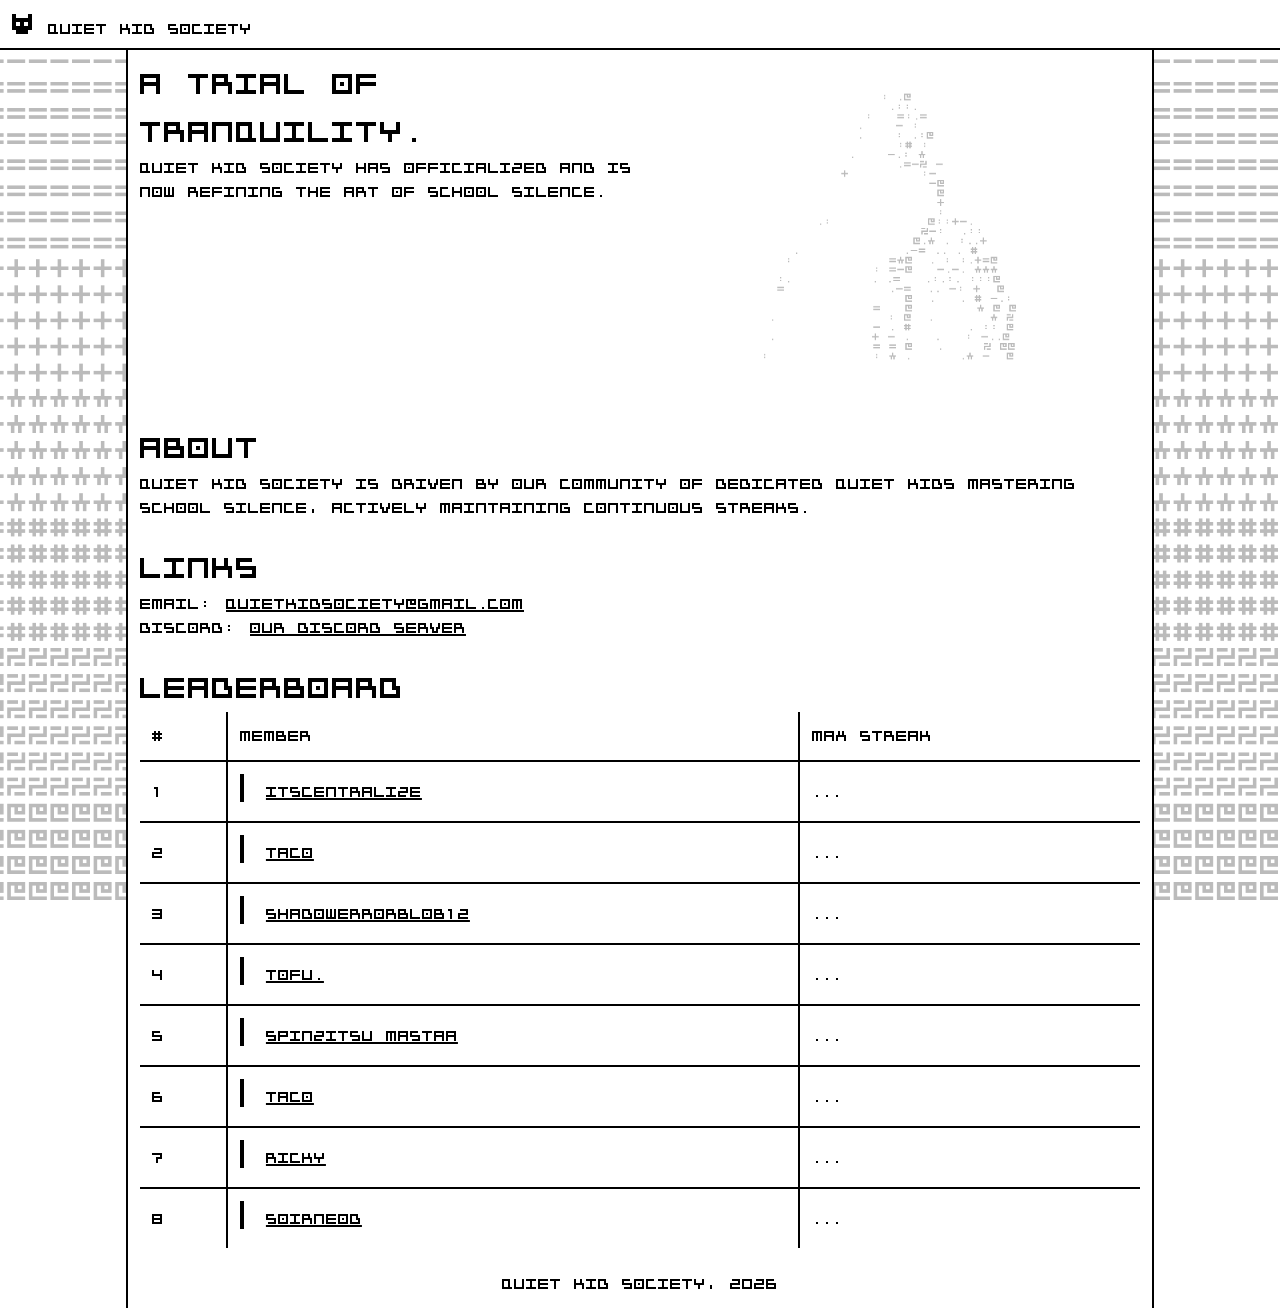
<file: index.html>
<!DOCTYPE html>
<html lang="en">
<head>
  <meta charset="UTF-8">
  <meta name="viewport" content="width=device-width, initial-scale=1.0">
  <title>Quiet Kid Society</title>
  <link rel="stylesheet" href="style.css">
  <link id="qksFavicon" rel="shortcut icon" href="assets/qks_favicon.ico" type="image/x-icon">
  <link id="qksFavicon" rel="shortcut icon" href="assets/qks_favicon_light.ico" type="image/x-icon" media="(prefers-color-scheme: light)">
  <script src="lib.js"></script>
  <script src="db.js"></script>
</head>
<body>
  <div id="qksBackdrop"></div>
  <div id="qksNav">
    <div class="qksSplit" style="width: calc(100% - 24px)">
      <div style="flex-direction: row; text-align: left;">
        <big>&#xeeee;</big>
        <span id="qksTitle"> &ZeroWidthSpace; Quiet Kid Society </span>
      </div>
      <div style="text-align: right;"></div>
    </div>
  </div>
  <div id="qksContent">
    <br> <br>
    <div class="qksSplit">
      <div>
        <big>A trial of tranquility.</big>
        <br>
        Quiet Kid Society has officialized and is now refining the art of school silence.
        <br>
      </div>
      <div>
        <img id="qksBanner" src="assets/qks_banner.png" width="100%">
      </div>
    </div>
    <br>
    <big>About</big>
    <div id="qksAbout">
      Quiet Kid Society is driven by our community of dedicated quiet kids mastering school silence,
      actively maintaining continuous streaks.
    </div>
    <br>
    <big>Links</big>
    <br>
    Email: <a href="mailto:quietkidsociety@gmail.com">quietkidsociety@gmail.com</a>
    <br>
    Discord: <a href="https://discord.gg/Up8mSHeNgU">our Discord server</a>
    <br> <br>
    <big>Leaderboard</big>
    <div id="qksLeaderboard">
      <table id="qksLeaderboardTable"></table>
      <script>
        const qksLeaderboardTable = document.getElementById("qksLeaderboardTable");
        const qksLeaderboardTableTimer = document.getElementsByClassName("qksLeaderboardTableTimer");
        let qksLeaderboardTableMembers = [];
        function qksLeaderboardTableInit() {
          qksLeaderboardTableMembers = [];
          let qksLeaderboardTableHTML = `<tr><td>#</td><td colspan="2">Member</td>`;
          if (window.innerWidth > 1000) {
            qksLeaderboardTableHTML += "<td>Max Streak</td></tr>";
          } else {
            qksLeaderboardTableHTML += "</tr>";
          }
          for (let [m, n] of Object.entries(qksMembers)) {
            qksLeaderboardTableMembers.push([m, n]);
            qksLeaderboardTableMembers[qksLeaderboardTableMembers.length - 1][1].qksMemberStreak = [...
              qksStreaks.filter(i => i.qksStreakHolder === m).sort(
                (a, b) => qksStreakDuration(b) - qksStreakDuration(a)), {
                qksStreakHolder: m,
                qksStreakStart: new Date(1),
                qksStreakEnd: new Date(1)
            }][0];
          }
          qksLeaderboardTableMembers = qksLeaderboardTableMembers.sort(
              (a, b) => qksStreakDuration(b[1].qksMemberStreak) - qksStreakDuration(a[1].qksMemberStreak))
            .slice(0, 100);
          for (let i in Object.entries(qksLeaderboardTableMembers)) {
            if (qksStreakDuration(qksLeaderboardTableMembers[i][1].qksMemberStreak) === 0) {
              continue;
            }
            qksLeaderboardTableHTML += `<tr><td>${
              parseInt(i) + 1
            }</td><td><img src="assets/pfp/${
              qksLeaderboardTableMembers[i][0]
            }.png" class="qksProfilePictures" height="${
              window.innerWidth > 1000 ? 24 : 48
            }px"></td><td><a href="profile.html?id=${
              qksLeaderboardTableMembers[i][0]
            }">${
              qksLeaderboardTableMembers[i][1].qksMemberName
            }</a>${
              window.innerWidth > 1000 ? "</td><td>" : "<br>"
            }`;
            qksLeaderboardTableHTML += `<div class="qksLeaderboardTableTimer">...</div></td></tr>`;
            qksLeaderboardTable.innerHTML = qksLeaderboardTableHTML;
          }
        }
        setInterval(() => {
          for (let i = 0; i < qksLeaderboardTableTimer.length; i++) {
            qksLeaderboardTableTimer[i].textContent = qksFormatDuration(qksStreakDuration(
              qksLeaderboardTableMembers[i][1].qksMemberStreak));
          }
        }, 1);
        qksLeaderboardTableInit();
        window.addEventListener("resize", e => {
          qksLeaderboardTableInit();
        });
      </script>
    </div>
    <br>
    <center> Quiet Kid Society, 2026 </center>
  </div>
</body>
</file>
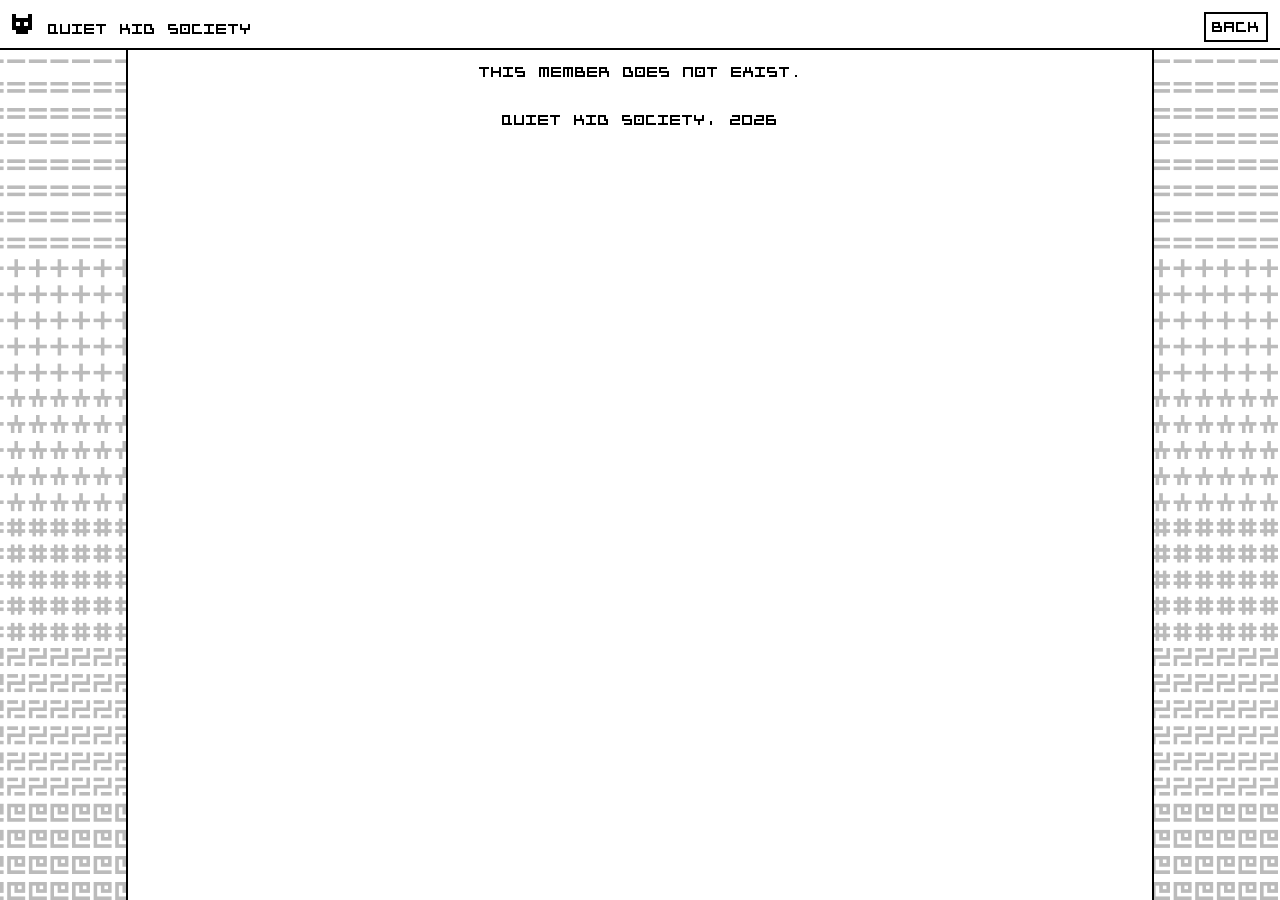
<file: profile.html>
<!DOCTYPE html>
<html lang="en">
<head>
  <meta charset="UTF-8">
  <meta name="viewport" content="width=device-width, initial-scale=1.0">
  <meta http-equiv="Cache-Control" content="no-cache, no-store, must-revalidate">
  <meta http-equiv="Pragma" content="no-cache">
  <meta http-equiv="Expires" content="0">
  <title>Quiet Kid Society</title>
  <link rel="stylesheet" href="style.css">
  <link id="qksFavicon" rel="shortcut icon" href="assets/qks_favicon.ico" type="image/x-icon">
  <link id="qksFavicon" rel="shortcut icon" href="assets/qks_favicon_light.ico" type="image/x-icon" media="(prefers-color-scheme: light)">
  <script src="lib.js"></script>
  <script src="db.js"></script>
  <script>
    const qksProfileId = new URLSearchParams(window.location.search).get("id");
  </script>
</head>
<body>
  <div id="qksBackdrop"></div>
  <div id="qksNav">
    <div class="qksSplit" style="flex-direction: row; width: calc(100% - 24px)">
      <div style="text-align: left;">
        <big>&#xeeee;</big>
        <span id="qksTitle"> &ZeroWidthSpace; Quiet Kid Society </span>
      </div>
      <div style="text-align: right;">
        <button onclick="window.location.href = '/';">Back</button>
      </div>
    </div>
  </div>
  <div id="qksContent">
    <br> <br>
    <div id="qksProfile">
      <div id="qksProfileTitle">
        <script>
          const qksProfileTitle = document.getElementById("qksProfileTitle");
          if (qksMembers[qksProfileId]) {
            qksProfileTitle.innerHTML = `<center><img src="assets/pfp/${
              qksProfileId
            }.png" class="qksProfilePictures" height="144px"></img><br><big>${
              qksMembers[qksProfileId].qksMemberName
            }</big><br>${
              qksProfileId
            }</center>`;
          }
        </script>
      </div>
      <div id="qksProfileRank">
        <script>
          const qksProfileRank = document.getElementById("qksProfileRank");
          let qksLeaderboardRankMembers = [];
          for (let [m, n] of Object.entries(qksMembers)) {
            qksLeaderboardRankMembers.push([m, n]);
            qksLeaderboardRankMembers[qksLeaderboardRankMembers.length - 1][1] = qksStreakDuration([...
              qksStreaks.filter(i => i.qksStreakHolder === m).sort(
                (a, b) => qksStreakDuration(b) - qksStreakDuration(a)), {
                qksStreakHolder: m,
                qksStreakStart: new Date(1),
                qksStreakEnd: new Date(1)
            }][0]);
          }
          qksLeaderboardRankMembers = qksLeaderboardRankMembers.sort(
            (a, b) => b[1] - a[1]);
          let qksProfileRankNumber = qksLeaderboardRankMembers.findIndex(i => i[0] === qksProfileId);
          qksProfileRank.innerHTML = `<center>Rank <big>${
            qksProfileRankNumber + 1
          }</big></center>`;
        </script>
      </div>
      <br>
      <div id="qksProfileHighlight">
        <center> Current Streak <div id="qksProfileHighlightStreakCurrentTimer">
            <big>/</big>
          </div>
          <div id="qksProfileHighlightStreakCurrentSpan"></div>
        </center>
        <br>
        <script>
          const qksProfileHighlightStreakCurrentTimer = document.getElementById(
            "qksProfileHighlightStreakCurrentTimer");
          const qksProfileHighlightStreakCurrentSpan = document.getElementById(
            "qksProfileHighlightStreakCurrentSpan");
          const qksProfileHighlightStreakCurrent = qksStreaks.filter(i => i.qksStreakHolder ===
            qksProfileId && i.qksStreakEnd.getTime() === 0)[0] ?? null
          if (qksProfileHighlightStreakCurrent) {
            let qksProfileHighlightStreakCurrentStart = qksProfileHighlightStreakCurrent.qksStreakStart;
            qksProfileHighlightStreakCurrentSpan.innerHTML = `${
              qksFormatTime(qksProfileHighlightStreakCurrent.qksStreakStart)
            } ~`;
            setInterval(() => {
              qksProfileHighlightStreakCurrentTimer.innerHTML = `<big>${qksFormatDuration(
                new Date() - qksProfileHighlightStreakCurrentStart 
              )}`.replace(".", "</big>.");
            }, 1)
          }
        </script>
      </div>
      <br>
      <big>About</big>
      <div id="qksProfileAbout">
        <script>
          const qksProfileAbout = document.getElementById("qksProfileAbout");
          if (qksMembers[qksProfileId]) {
            if (qksMembers[qksProfileId].qksMemberAbout == "") {
              qksProfileAbout.innerHTML = "<center>This member does not have an about section.</center>";
            } else {
              qksProfileAbout.innerHTML = qksMembers[qksProfileId].qksMemberAbout;
            }
          }
        </script>
      </div>
      <br>
      <big>Links</big>
      <div id="qksProfileLinks">
        <script>
          const qksProfileLinks = document.getElementById("qksProfileLinks");
          let qksProfileLinksCode = "";
          if (qksMembers[qksProfileId]) {
            if (qksMembers[qksProfileId].qksMemberLinks.length === 0) {
              qksProfileLinks.innerHTML = "<center>This member does not have any links.</center>";
            } else {
              for (let i = 0; i < qksMembers[qksProfileId].qksMemberLinks.length; i++) {
                qksProfileLinksCode += `${
                  qksMembers[qksProfileId].qksMemberLinks[i][0]
                }: <a href="${
                  qksMembers[qksProfileId].qksMemberLinks[i][2]
                }">${
                  qksMembers[qksProfileId].qksMemberLinks[i][1]
                }</a><br>`;
              }
              qksProfileLinks.innerHTML = qksProfileLinksCode;
            }
          }
        </script>
      </div>
      <br>
      <big>Streaks</big>
      <div id="qksProfileStreaks">
        <label for="qksProfileStreaksSort">Sort</label>
        <select name="qksProfileStreaksSort" id="qksProfileStreaksSort">
          <option value="qksProfileStreaksSortNewest" default>Newest</option>
          <option value="qksProfileStreaksSortOldest">Oldest</option>
          <option value="qksProfileStreaksSortLongest">Lonegst</option>
        </select>
        <br>
        <br>
        <div id="qksProfileStreaksList"></div>
        <script>
          const qksProfileStreaksList = document.getElementById("qksProfileStreaksList");
          const qksProfileStreaksSort = document.getElementById("qksProfileStreaksSort");
          let qksProfileStreaksTimersArray = [];
          let qksStreaksEnum = []
          for (let i = 0; i < qksStreaks.length; i++) {
            qksStreaksEnum.push([i, qksStreaks[i]])
          }
          let qksProfileStreaksArray = [];
          let qksProfileStreaksIndex = 0;
          for (let i = 0; i < qksStreaksEnum.length; i++) {
            if (qksStreaksEnum[i][1].qksStreakHolder === qksProfileId) {
              qksProfileStreaksIndex++;
              qksProfileStreaksArray.push([qksProfileStreaksIndex, ...qksStreaksEnum[i]]);
            }
          }
          let qksProfileStreaksCode = "";
          function qksProfileStreaksInit() {
            qksProfileStreaksCode = ""
            qksProfileStreaksTimersArray = [];
            qksProfileStreaksArray = qksProfileStreaksArray.sort({
              "qksProfileStreaksSortNewest": (a, b) => b[2].qksStreakStart - a[2].qksStreakStart,
              "qksProfileStreaksSortOldest": (a, b) => a[2].qksStreakStart - b[2].qksStreakStart,
              "qksProfileStreaksSortLongest": (a, b) => qksStreakDuration(b[2]) - qksStreakDuration(a[2]),
            } [qksProfileStreaksSort.value])
            for (let i = 0; i < qksProfileStreaksArray.length; i++) {
              qksProfileStreaksCode += `<div class="qksProfileStreaksChip">[${
                qksProfileStreaksArray[i][0]
              }] Streak #${
                qksProfileStreaksArray[i][1]
              }${
                qksProfileStreaksArray[i][2].qksStreakName ? window.innerWidth > 1000 ? " - " : " - <br>" : ""
              }${
                qksProfileStreaksArray[i][2].qksStreakName ?? ""
              }<br>`;
              if (qksProfileStreaksArray[i][2].qksStreakEnd < qksProfileStreaksArray[i][2].qksStreakStart) {
                qksProfileStreaksCode += `<div class="qksProfileStreaksTimer"><big></big></div>${
                  qksFormatTime(qksProfileStreaksArray[i][2].qksStreakStart)
                } ~`;
                qksProfileStreaksTimersArray.push(qksProfileStreaksArray[i][2].qksStreakStart);
              } else {
                qksProfileStreaksCode += `<big>${
                  qksFormatDuration(qksStreakDuration(qksProfileStreaksArray[i][2])).replace(".", "</big>.")
                }<br>${
                  qksFormatTime(qksProfileStreaksArray[i][2].qksStreakStart)
                } ~ ${
                  window.innerWidth > 1000 ? "" : "<br>"
                }${
                  qksFormatTime(qksProfileStreaksArray[i][2].qksStreakEnd)
                }`;
              }
              qksProfileStreaksCode += "</div><br>";
            }
            if (!qksProfileStreaksCode) {
              qksProfileStreaksCode += "<center>This member does not have any streaks.</center><br>"
            }
            qksProfileStreaksList.innerHTML = qksProfileStreaksCode;
          }
          if (qksMembers[qksProfileId]) {
            qksProfileStreaksInit();
            window.addEventListener("resize", () => {
              qksProfileStreaksInit();
            });
            qksProfileStreaksSort.addEventListener("change", () => {
              qksProfileStreaksInit();
            });
            const qksProfileStreaksTimers = document.getElementsByClassName("qksProfileStreaksTimer");
            setInterval(() => {
              if (qksProfileStreaksTimers) {
                for (let i = 0; i < qksProfileStreaksTimers.length; i++) {
                  qksProfileStreaksTimers[i].innerHTML = `<big>${
                    qksFormatDuration(new Date() - qksProfileStreaksTimersArray[i])
                  }`.replace(".", "</big>.");
                }
              }
            }, 1);
          }
        </script>
      </div>
      <script>
        const qksProfile = document.getElementById("qksProfile");
        if (!qksMembers[qksProfileId]) {
          qksProfile.innerHTML = "<center>This member does not exist.</center><br>"
        }
      </script>
    </div>
    <center> Quiet Kid Society, 2026 </center>
  </div>

</body>
</file>
<file: style.css>
:root {
  --qksColorBackground: #000;
  --qksColorForeground: #fff;
}
@media (prefers-color-scheme: light) {
  :root {
    --qksColorBackground: #fff;
    --qksColorForeground: #000;
  }
  #qksFavicon, #qksBackdrop, #qksBanner {
    filter: invert(1);
  }
}
@font-face {
  font-family: "Quiet Kid Society Pixel";
  src: url("assets/qks_font.ttf") format("truetype");
  font-weight: normal;
  font-style: normal;
}
body {
  color: var(--qksColorForeground);
  font-family: "Quiet Kid Society Pixel";
  font-size: 12px;
  line-height: 2;
  margin: 0;
}
a {
  color: var(--qksColorForeground);
  text-decoration: underline;
  text-decoration-thickness: 2px;
  padding: 2px;
}
button, select {
  color: var(--qksColorForeground);
  background-color: var(--qksColorBackground);
  font-family: "Quiet Kid Society Pixel";
  font-size: 12px;
  line-height: 2;
  border: var(--qksColorForeground) 2px solid;
  margin: 0;
}
select {
  height: 24px;
}
a:hover, button:hover {
  color: var(--qksColorBackground);
  background-color: var(--qksColorForeground);
}
table {
  font-size: 12px;
  width: 100%;
}
big {
  font-size: 24px;
}
.qksSplit {
  width: 100%;
  display: flex;
  flex-direction: row;
}
.qksSplit div {
  flex: 1;
}
.qksProfilePictures {
  border: 2px solid var(--qksColorForeground);
}
.qksProfileStreaksChip {
  border: 2px solid var(--qksColorForeground);
  padding: 12px;
}
@media screen and (max-width: 1000px) {
  #qksTitle {
    display: none;
  }
  .qksSplit {
    flex-direction: column;
    justify-content: end;
  }
}
#qksBackdrop {
  position: fixed;
  position: fixed;
  left: 0;
  top: 0;
  height: 100%;
  width: 100%;
  z-index: -1;
  background-image: url(assets/qks_backdrop.png);
  background-size: cover;
  background-attachment: fixed;
  backdrop-filter: invert(50%);

}
#qksNav {
  position: fixed;
  left: 0;
  top: 0;
  height: 24px;
  width: 100%;
  padding: 12px;
  line-height: 1;
  background-color: var(--qksColorBackground);
  border-bottom: var(--qksColorForeground) 2px solid;
}
#qksContent {
  margin: 0 auto;
  height: auto;
  min-height: calc(100vh - 24px);
  width: 80%;
  max-width: 1000px;
  z-index: 0;
  padding: 12px;
  background-color: var(--qksColorBackground);
  border-left: var(--qksColorForeground) 2px solid;
  border-right: var(--qksColorForeground) 2px solid;
}
#qksLeaderboard {
  max-height: 576px; 
  overflow-x: hidden;
  overflow-y: auto;
}
#qksLeaderboardTable {
  width: 100%;
  border-spacing: 0;
  border-collapse: collapse;
  border-style: hidden;
}
#qksLeaderboardTable tr:first-child {
  position: sticky;
  top: 0;
}
#qksLeaderboardTable td {
  background-color: var(--qksColorBackground);
  padding: 12px;
  border: 2px solid var(--qksColorForeground);
}
#qksLeaderboardTable td:nth-child(2) {
  border-right: none;
  padding-right: 0;
  width: 12px
}
#qksLeaderboardTable tr:not(:first-child) td:nth-child(3) {
  border-left: none;
}
</file>
